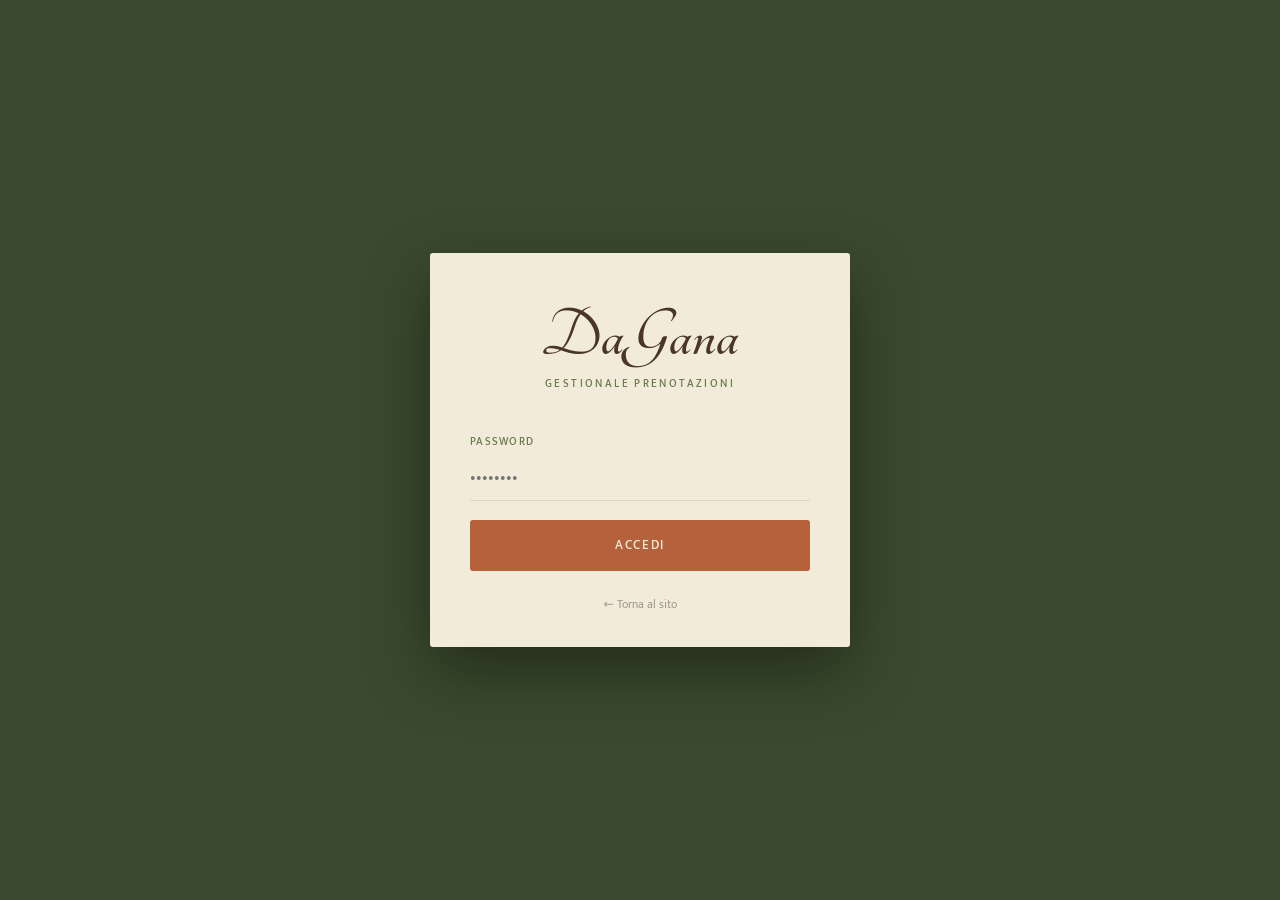
<file: admin.html>
<!DOCTYPE html>
<html lang="it">
<head>
  <meta charset="UTF-8">
  <meta name="viewport" content="width=device-width, initial-scale=1.0">
  <title>Gestionale – Da Gana</title>
  <meta name="robots" content="noindex, nofollow">
  <link rel="preconnect" href="https://fonts.googleapis.com">
  <link rel="preconnect" href="https://fonts.gstatic.com" crossorigin>
  <link href="https://fonts.googleapis.com/css2?family=Tangerine:wght@700&family=Cormorant+Garamond:ital,wght@0,400;1,400&family=Mukta:wght@300;400;500&display=swap" rel="stylesheet">
  <style>
    [hidden] { display: none !important; }

    :root {
      --verde-colline: #6B7A4F;
      --verde-scuro:   #3A4A2E;
      --crema:         #F2EBD9;
      --sabbia:        #E3D5B8;
      --terracotta:    #B5623C;
      --marrone-legno: #4A3526;
      --inchiostro:    #2A2520;
      --font-display:  'Tangerine', cursive;
      --font-heading:  'Cormorant Garamond', Georgia, serif;
      --font-body:     'Mukta', system-ui, sans-serif;
      --radius: 3px;
      --shadow: 0 2px 16px rgba(42,37,32,0.10);
    }

    *, *::before, *::after { box-sizing: border-box; margin: 0; padding: 0; }
    html { font-size: 16px; }
    body { font-family: var(--font-body); background: var(--crema); color: var(--inchiostro); line-height: 1.6; min-height: 100vh; }
    a { color: inherit; text-decoration: none; }
    button { cursor: pointer; font-family: var(--font-body); }
    input, select, textarea { font-family: var(--font-body); }

    /* ── LOGIN ── */
    #screen-login {
      min-height: 100vh;
      display: flex;
      align-items: center;
      justify-content: center;
      background: var(--verde-scuro);
    }
    .login-card {
      background: var(--crema);
      border-radius: var(--radius);
      padding: 3rem 2.5rem 2rem;
      width: min(420px, 90vw);
      box-shadow: 0 24px 64px rgba(0,0,0,0.4);
      text-align: center;
    }
    .login-logo { font-family: var(--font-display); font-size: 4.5rem; font-weight: 700; color: var(--marrone-legno); line-height: 1; }
    .login-sub  { font-size: 0.68rem; letter-spacing: 0.22em; text-transform: uppercase; color: var(--verde-colline); margin-bottom: 2.5rem; margin-top: 0.2rem; font-weight: 500; }
    .login-hint { margin-top: 1.5rem; font-size: 0.78rem; color: rgba(42,37,32,0.4); }
    .login-hint a:hover { color: var(--verde-colline); }
    .errore { color: var(--terracotta); font-size: 0.82rem; margin-bottom: 0.8rem; }

    /* ── FORM CONTROLS ── */
    .form-gruppo { display: flex; flex-direction: column; gap: 0.3rem; margin-bottom: 1.2rem; text-align: left; }
    .form-gruppo label { font-size: 0.66rem; font-weight: 500; letter-spacing: 0.12em; text-transform: uppercase; color: var(--verde-colline); }
    .form-gruppo input,
    .form-gruppo select,
    .form-gruppo textarea {
      font-size: 0.95rem; padding: 0.6rem 0; background: transparent;
      border: none; border-bottom: 1.5px solid var(--sabbia); border-radius: 0;
      color: var(--inchiostro); -webkit-appearance: none; appearance: none;
      transition: border-color 0.25s; width: 100%;
    }
    .form-gruppo select {
      background-image: url("data:image/svg+xml,%3Csvg xmlns='http://www.w3.org/2000/svg' width='10' height='6' viewBox='0 0 10 6'%3E%3Cpath d='M0 0l5 5 5-5' stroke='%234A3526' stroke-width='1.2' fill='none' stroke-linecap='round'/%3E%3C/svg%3E");
      background-repeat: no-repeat; background-position: right 0 center; padding-right: 1.5rem; cursor: pointer;
    }
    .form-gruppo textarea { resize: vertical; min-height: 60px; padding-top: 0.4rem; }
    .form-gruppo input:focus, .form-gruppo select:focus, .form-gruppo textarea:focus { outline: none; border-bottom-color: var(--verde-colline); }
    .form-riga { display: grid; grid-template-columns: 1fr 1fr; gap: 1.2rem; }

    /* ── BUTTONS ── */
    .btn {
      display: inline-flex; align-items: center; gap: 0.4rem;
      padding: 0.7rem 1.5rem; font-size: 0.73rem; font-weight: 500;
      letter-spacing: 0.12em; text-transform: uppercase; border: none;
      border-radius: var(--radius); transition: background 0.2s, transform 0.15s;
      cursor: pointer; text-decoration: none;
    }
    .btn-primary  { background: var(--terracotta); color: var(--crema); }
    .btn-primary:hover  { background: var(--marrone-legno); transform: translateY(-1px); }
    .btn-secondary { background: transparent; color: var(--inchiostro); border: 1px solid var(--sabbia); }
    .btn-secondary:hover { background: var(--sabbia); }
    .btn-pieno { width: 100%; justify-content: center; padding: 0.9rem; font-size: 0.82rem; }

    /* ── HEADER ── */
    .admin-header {
      background: var(--verde-scuro); padding: 0.9rem 1.5rem;
      display: flex; align-items: center; gap: 1rem;
      position: sticky; top: 0; z-index: 50;
      box-shadow: 0 2px 10px rgba(0,0,0,0.25);
    }
    .admin-logo   { font-family: var(--font-display); font-size: 2.1rem; font-weight: 700; color: var(--crema); line-height: 1; }
    .admin-titolo { font-size: 0.65rem; letter-spacing: 0.2em; text-transform: uppercase; color: rgba(242,235,217,0.4); font-weight: 500; flex: 1; }
    .header-nav   { display: flex; gap: 0.5rem; }
    .btn-headernav {
      background: transparent; border: 1px solid rgba(242,235,217,0.18);
      color: rgba(242,235,217,0.55); font-size: 0.68rem; letter-spacing: 0.1em;
      text-transform: uppercase; padding: 0.38rem 0.9rem; border-radius: var(--radius);
      cursor: pointer; transition: border-color 0.2s, color 0.2s; text-decoration: none;
      display: inline-flex; align-items: center;
    }
    .btn-headernav:hover { border-color: rgba(242,235,217,0.45); color: var(--crema); }

    /* ── STATS ── */
    .stats-strip { display: grid; grid-template-columns: repeat(4, 1fr); background: var(--marrone-legno); }
    .stat-card   { padding: 1.1rem 1.5rem; text-align: center; border-right: 1px solid rgba(255,255,255,0.07); }
    .stat-card:last-child { border-right: none; }
    .stat-num    { display: block; font-family: var(--font-heading); font-size: 2.2rem; font-weight: 300; color: var(--crema); line-height: 1; }
    .stat-label  { display: block; font-size: 0.62rem; letter-spacing: 0.13em; text-transform: uppercase; color: rgba(242,235,217,0.38); margin-top: 0.25rem; font-weight: 500; }
    .stat-card--attesa .stat-num    { color: #F5A623; }
    .stat-card--confermata .stat-num { color: #8BC97A; }

    /* ── TABS NAV ── */
    .admin-tabs {
      background: var(--verde-scuro);
      border-bottom: 1px solid rgba(255,255,255,0.08);
      padding: 0 1.5rem;
      display: flex;
      gap: 0;
    }
    .tab-btn {
      background: none; border: none; border-bottom: 2px solid transparent;
      color: rgba(242,235,217,0.42); font-size: 0.69rem; font-weight: 500;
      letter-spacing: 0.15em; text-transform: uppercase; padding: 0.75rem 1.1rem;
      cursor: pointer; transition: color 0.2s, border-color 0.2s; white-space: nowrap;
    }
    .tab-btn:hover   { color: rgba(242,235,217,0.72); }
    .tab-btn.is-active { color: var(--crema); border-bottom-color: var(--terracotta); }
    .tab-icon-wrap { display: none; }
    .tab-label     { display: inline; }

    /* ── MAIN ── */
    .admin-main { max-width: 1240px; margin: 0 auto; padding: 1.5rem; }

    .date-display { font-family: var(--font-heading); font-size: 1.6rem; font-style: italic; color: var(--marrone-legno); margin-bottom: 1rem; }

    /* ── TOOLBAR ── */
    .toolbar { display: flex; align-items: center; justify-content: space-between; flex-wrap: wrap; gap: 0.75rem; margin-bottom: 1.25rem; }
    .toolbar-left  { display: flex; align-items: center; gap: 0.4rem; flex-wrap: wrap; }
    .toolbar-right { display: flex; align-items: center; gap: 0.4rem; }
    .btn-nav { background: white; border: 1px solid var(--sabbia); color: var(--inchiostro); width: 32px; height: 32px; display: flex; align-items: center; justify-content: center; border-radius: var(--radius); font-size: 0.9rem; transition: background 0.15s; }
    .btn-nav:hover { background: var(--sabbia); }
    .date-input { font-size: 0.88rem; padding: 0.38rem 0.6rem; border: 1px solid var(--sabbia); background: white; border-radius: var(--radius); color: var(--inchiostro); height: 32px; cursor: pointer; }
    .btn-oggi, .btn-all { font-size: 0.68rem; letter-spacing: 0.1em; text-transform: uppercase; font-weight: 500; border-radius: var(--radius); height: 32px; padding: 0 0.9rem; transition: background 0.15s, color 0.15s; border: none; cursor: pointer; }
    .btn-oggi { background: var(--sabbia); color: var(--inchiostro); border: 1px solid transparent; }
    .btn-oggi:hover { background: #d4c5a4; }
    .btn-all  { background: transparent; color: var(--verde-colline); border: 1px solid var(--verde-colline); }
    .btn-all:hover, .btn-all.is-active { background: var(--verde-colline); color: white; }

    /* ── TABLE ── */
    .table-wrap { background: white; border-radius: var(--radius); box-shadow: var(--shadow); overflow: hidden; }
    .pren-table { width: 100%; border-collapse: collapse; }
    .pren-table thead { background: var(--verde-scuro); }
    .pren-table th { padding: 0.85rem 1rem; font-size: 0.63rem; font-weight: 500; letter-spacing: 0.14em; text-transform: uppercase; color: rgba(242,235,217,0.75); text-align: left; white-space: nowrap; }
    .pren-table th.center { text-align: center; }
    .pren-table td { padding: 0.8rem 1rem; font-size: 0.88rem; border-bottom: 1px solid #f0ece4; vertical-align: middle; }
    .pren-table tbody tr { transition: background 0.12s; border-left: 3px solid transparent; }
    .pren-table tbody tr:hover { background: #faf7f2; }
    .pren-table tbody tr:last-child td { border-bottom: none; }
    .row-in_attesa  { border-left-color: #D97706; }
    .row-confermata { border-left-color: var(--verde-colline); }
    .row-annullata  { border-left-color: #9CA3AF; opacity: 0.6; }
    .badge { display: inline-block; padding: 0.18rem 0.55rem; border-radius: 2px; font-size: 0.62rem; font-weight: 500; letter-spacing: 0.09em; text-transform: uppercase; white-space: nowrap; }
    .badge-in_attesa  { background: #FEF3C7; color: #92400E; }
    .badge-confermata { background: #D1FAE5; color: #065F46; }
    .badge-annullata  { background: #F3F4F6; color: #6B7280; }
    .note-cell  { max-width: 180px; white-space: nowrap; overflow: hidden; text-overflow: ellipsis; }
    .muted      { color: rgba(42,37,32,0.28); }
    .td-center  { text-align: center; }
    .tel-link   { color: var(--verde-colline); }
    .tel-link:hover { text-decoration: underline; }
    .data-small { display: block; font-size: 0.7rem; color: rgba(42,37,32,0.38); font-style: italic; margin-top: 1px; }
    .azioni-cell { white-space: nowrap; }
    .btn-az { display: inline-flex; align-items: center; justify-content: center; width: 26px; height: 26px; border-radius: 3px; border: none; font-size: 0.8rem; cursor: pointer; transition: background 0.12s, transform 0.1s; text-decoration: none; margin-right: 2px; vertical-align: middle; }
    .btn-wa       { background: #DCF8C6; color: #128C7E; }
    .btn-wa:hover { background: #c0efaa; }
    .btn-conferma { background: #D1FAE5; color: #065F46; font-size: 0.9rem; }
    .btn-conferma:hover { background: #A7F3D0; }
    .btn-cancella { background: #FEE2E2; color: #991B1B; font-size: 0.9rem; }
    .btn-cancella:hover { background: #FECACA; }
    .btn-edit   { background: #E0E7FF; color: #3730A3; font-size: 0.88rem; }
    .btn-edit:hover { background: #C7D2FE; }
    .btn-del    { background: #FEE2E2; color: #991B1B; }
    .btn-del:hover { background: #FECACA; transform: scale(1.1); }
    .empty-msg  { padding: 3.5rem 2rem; text-align: center; color: rgba(42,37,32,0.35); font-family: var(--font-heading); font-style: italic; font-size: 1.15rem; }

    /* ── PLANNER ── */
    .planner-header { display: flex; align-items: center; gap: 0.75rem; margin-bottom: 1.5rem; flex-wrap: wrap; }
    .cal-month-label { font-family: var(--font-heading); font-size: 1.6rem; font-weight: 400; color: var(--marrone-legno); font-style: italic; flex: 1; }

    .cal-wrap { background: white; border-radius: var(--radius); box-shadow: var(--shadow); overflow: hidden; }
    .cal-weekdays { display: grid; grid-template-columns: repeat(7, 1fr); background: var(--verde-scuro); }
    .cal-weekday  { padding: 0.6rem; text-align: center; font-size: 0.6rem; font-weight: 500; letter-spacing: 0.12em; text-transform: uppercase; color: rgba(242,235,217,0.55); }
    .cal-weekday.weekend { color: rgba(242,235,217,0.32); }

    .cal-grid { display: grid; grid-template-columns: repeat(7, 1fr); border-left: 1px solid #f0ece4; border-top: 1px solid #f0ece4; }
    .cal-cell {
      border-right: 1px solid #f0ece4; border-bottom: 1px solid #f0ece4;
      padding: 0.5rem; min-height: 88px; cursor: pointer;
      transition: background 0.1s; user-select: none;
    }
    .cal-cell:focus { outline: 2px solid var(--terracotta); outline-offset: -2px; }
    .cal-cell--empty  { background: #faf7f2; cursor: default; pointer-events: none; }
    .cal-cell--closed { background: #f7f4ef; }
    .cal-cell:not(.cal-cell--empty):hover { background: #faf7f2; }
    .cal-cell--selected { background: rgba(107,122,79,0.07) !important; box-shadow: inset 0 0 0 2px var(--verde-colline); }

    .cal-day-num {
      font-size: 0.88rem; font-weight: 500; color: var(--inchiostro);
      display: inline-flex; align-items: center; justify-content: center;
      width: 26px; height: 26px; margin-bottom: 0.3rem;
    }
    .cal-cell--today .cal-day-num { background: var(--terracotta); color: white; border-radius: 50%; }
    .cal-cell--closed .cal-day-num { color: rgba(42,37,32,0.3); }

    .cal-pill {
      display: block; font-size: 0.64rem; padding: 0.1rem 0.35rem;
      border-radius: 2px; margin-bottom: 0.2rem; font-weight: 500;
      white-space: nowrap; overflow: hidden; text-overflow: ellipsis;
    }
    .cal-pill--ok     { background: #D1FAE5; color: #065F46; }
    .cal-pill--attesa { background: #FEF3C7; color: #92400E; }
    .cal-pill--over   { background: #FEE2E2; color: #991B1B; }

    .cal-closed-txt { display: block; font-size: 0.58rem; color: rgba(42,37,32,0.22); letter-spacing: 0.07em; text-transform: uppercase; margin-top: 0.2rem; }

    .cap-bar { width: 100%; height: 3px; background: #eee; border-radius: 2px; overflow: hidden; margin-top: 0.25rem; }
    .cap-bar-fill { height: 100%; border-radius: 2px; }
    .cap-ok   { background: var(--verde-colline); }
    .cap-warn { background: #D97706; }
    .cap-over { background: #DC2626; }

    /* Day panel */
    .cal-day-panel { background: white; border-radius: var(--radius); box-shadow: var(--shadow); margin-top: 1.25rem; overflow: hidden; }
    .cal-panel-header { padding: 1rem 1.25rem; background: var(--sabbia); display: flex; align-items: center; justify-content: space-between; flex-wrap: wrap; gap: 0.5rem; }
    .cal-panel-title  { font-family: var(--font-heading); font-size: 1.2rem; font-style: italic; color: var(--marrone-legno); }
    .cal-panel-caps   { display: flex; gap: 1rem; }
    .cal-cap-badge    { font-size: 0.68rem; font-weight: 500; letter-spacing: 0.08em; text-transform: uppercase; background: white; border-radius: 2px; padding: 0.2rem 0.55rem; color: var(--inchiostro); }
    .cal-cap-badge.over { background: #FEE2E2; color: #991B1B; }
    .cal-panel-list   {}
    .cal-panel-item   { display: grid; grid-template-columns: 48px 1fr auto auto; align-items: center; gap: 0.75rem; padding: 0.65rem 1.25rem; border-bottom: 1px solid #f0ece4; font-size: 0.86rem; cursor: pointer; transition: background 0.1s; }
    .cal-panel-item:last-child { border-bottom: none; }
    .cal-panel-item:hover { background: #faf7f2; }
    .cal-panel-ora    { font-weight: 600; color: var(--marrone-legno); }
    .cal-panel-empty  { padding: 1.5rem; text-align: center; color: rgba(42,37,32,0.35); font-style: italic; font-family: var(--font-heading); font-size: 1rem; }
    .cal-panel-add    { padding: 0.75rem 1.25rem; border-top: 1px solid #f0ece4; }

    /* ── SETTINGS ── */
    .settings-wrap { max-width: 700px; }
    .settings-section { background: white; border-radius: var(--radius); box-shadow: var(--shadow); padding: 1.5rem; margin-bottom: 1.25rem; }
    .settings-sec-title { font-family: var(--font-heading); font-size: 1.3rem; font-weight: 400; color: var(--marrone-legno); margin-bottom: 1.2rem; padding-bottom: 0.75rem; border-bottom: 1px solid var(--sabbia); }
    .settings-hint { font-size: 0.78rem; color: rgba(42,37,32,0.45); margin-top: -0.8rem; margin-bottom: 1rem; font-style: italic; }
    .settings-footer { display: flex; align-items: center; gap: 1rem; flex-wrap: wrap; }
    .saved-msg { font-size: 0.8rem; color: var(--verde-colline); font-style: italic; }

    .giorni-grid { display: flex; gap: 0.6rem; flex-wrap: wrap; margin-bottom: 0.5rem; }
    .giorno-toggle input[type="checkbox"] { position: absolute; opacity: 0; width: 0; height: 0; }
    .giorno-toggle { display: flex; flex-direction: column; align-items: center; gap: 0.25rem; }
    .giorno-toggle label {
      width: 42px; height: 42px; border-radius: 50%; display: flex;
      align-items: center; justify-content: center; font-size: 0.68rem;
      font-weight: 500; text-transform: uppercase; letter-spacing: 0.04em;
      cursor: pointer; border: 1.5px solid var(--sabbia); color: rgba(42,37,32,0.45);
      transition: all 0.15s; user-select: none;
    }
    .giorno-toggle input:checked + label { background: var(--verde-colline); border-color: var(--verde-colline); color: white; }
    .giorno-toggle label:hover { border-color: var(--verde-colline); color: var(--verde-colline); }
    .giorno-name { font-size: 0.56rem; color: rgba(42,37,32,0.38); letter-spacing: 0.06em; text-transform: uppercase; }

    /* ── MODAL ── */
    .modal-overlay {
      position: fixed; inset: 0; background: rgba(42,37,32,0.6); z-index: 200;
      display: flex; align-items: center; justify-content: center; padding: 1rem;
      backdrop-filter: blur(3px);
    }
    .modal { background: var(--crema); border-radius: var(--radius); width: min(580px, 100%); max-height: 92vh; overflow-y: auto; box-shadow: 0 28px 72px rgba(0,0,0,0.35); }
    .modal-header { display: flex; align-items: center; justify-content: space-between; padding: 1.5rem 2rem 1rem; border-bottom: 1px solid var(--sabbia); }
    .modal-header h2 { font-family: var(--font-heading); font-size: 1.5rem; font-weight: 400; color: var(--marrone-legno); }
    .modal-close { background: none; border: none; font-size: 1rem; color: rgba(42,37,32,0.35); cursor: pointer; padding: 0.25rem; line-height: 1; transition: color 0.2s; }
    .modal-close:hover { color: var(--inchiostro); }
    .modal-body { padding: 1.5rem 2rem; }
    .modal-footer { display: flex; gap: 0.75rem; justify-content: flex-end; margin-top: 0.5rem; padding-top: 1rem; border-top: 1px solid var(--sabbia); }

    /* ── RESPONSIVE ── */
    @media (max-width: 900px) {
      .stats-strip { grid-template-columns: 1fr 1fr; }
      .stat-card:nth-child(2),
      .stat-card:nth-child(4) { border-right: none; }
    }
    @media (max-width: 768px) {
      .cal-cell { min-height: 64px; padding: 0.35rem; }
      .cal-pill  { display: none; }
      .cal-day-num { font-size: 0.82rem; width: 22px; height: 22px; }
      .cal-closed-txt { display: none; }
      .cap-bar { display: none; }
      .cal-panel-item { grid-template-columns: 42px 1fr auto; }
      .cal-panel-item > :last-child { display: none; }
    }
    @media (max-width: 640px) {
      /* Header */
      .admin-header  { padding: 0.65rem 1rem; }
      .admin-logo    { font-size: 1.75rem; }
      .admin-titolo  { display: none; }
      .btn-headernav { font-size: 0.6rem; padding: 0.28rem 0.65rem; }

      /* Stats */
      .admin-main  { padding: 0.9rem; }
      .stats-strip { grid-template-columns: 1fr 1fr; }
      .stat-card   { padding: 0.8rem 0.75rem; }
      .stat-num    { font-size: 1.85rem; }
      .stat-label  { font-size: 0.58rem; }

      /* ── Bottom nav bar ── */
      .admin-tabs {
        position: fixed; bottom: 0; left: 0; right: 0; z-index: 90;
        display: flex; justify-content: space-around; align-items: stretch;
        border-bottom: none; border-top: 1px solid rgba(255,255,255,0.06);
        padding: 0.35rem 0.5rem calc(0.35rem + env(safe-area-inset-bottom));
        gap: 0;
        background: rgba(42,58,30,0.97);
        backdrop-filter: blur(18px); -webkit-backdrop-filter: blur(18px);
        box-shadow: 0 -8px 32px rgba(0,0,0,0.28);
      }
      .tab-btn {
        flex: 1; display: flex; flex-direction: column;
        align-items: center; justify-content: center;
        gap: 0.22rem; padding: 0.3rem 0.4rem 0.25rem;
        border: none; background: none; cursor: pointer;
        color: rgba(242,235,217,0.35);
        font-size: 0.55rem; letter-spacing: 0.08em; text-transform: uppercase;
        transition: color 0.2s ease;
      }
      .tab-btn:active { transform: scale(0.93); }
      .tab-icon-wrap {
        display: flex; align-items: center; justify-content: center;
        width: 48px; height: 30px; border-radius: 15px;
        background: transparent;
        transition: background 0.22s ease, transform 0.22s ease;
      }
      .tab-icon { display: block; }
      .tab-label { display: block; }

      /* Stato attivo: pill terracotta + icona e label accesi */
      .tab-btn.is-active {
        color: var(--crema);
      }
      .tab-btn.is-active .tab-icon-wrap {
        background: rgba(181,98,60,0.28);
        transform: translateY(-2px);
      }
      .tab-btn.is-active .tab-icon {
        stroke: var(--terracotta);
        filter: drop-shadow(0 0 4px rgba(181,98,60,0.5));
      }

      /* Padding contenuto per non finire sotto la bottom nav */
      .admin-main { padding-bottom: calc(5rem + env(safe-area-inset-bottom)); }

      /* Toolbar */
      .toolbar { flex-direction: column; align-items: stretch; gap: 0.6rem; }
      .toolbar-left {
        width: 100%; display: flex; align-items: center; gap: 0.4rem;
        overflow-x: auto; -webkit-overflow-scrolling: touch;
        scrollbar-width: none; padding-bottom: 1px;
      }
      .toolbar-left::-webkit-scrollbar { display: none; }
      .btn-nav, .date-input, .btn-oggi, .btn-all { flex-shrink: 0; }
      .toolbar-right { width: 100%; }
      .toolbar-right .btn { width: 100%; justify-content: center; }

      /* Table → cards */
      .table-wrap { background: transparent; box-shadow: none; overflow: visible; }
      .pren-table, .pren-table tbody,
      .pren-table tr, .pren-table td { display: block; }
      .pren-table thead { display: none; }
      .pren-table tr {
        background: white; margin-bottom: 0.75rem;
        border-radius: 10px; box-shadow: 0 1px 8px rgba(42,37,32,0.09);
        padding: 0.85rem 1rem 0.7rem; border-left: 4px solid transparent;
      }
      .pren-table td { padding: 0.26rem 0; border: none; display: flex; align-items: flex-start; gap: 0.5rem; font-size: 0.85rem; }
      .pren-table td::before { content: attr(data-label); font-size: 0.58rem; font-weight: 500; letter-spacing: 0.1em; text-transform: uppercase; color: rgba(42,37,32,0.35); min-width: 66px; flex-shrink: 0; padding-top: 0.15rem; }
      .note-cell  { max-width: none; white-space: normal; overflow: visible; }
      .td-center  { text-align: left; }
      .azioni-cell { flex-wrap: wrap; gap: 0.25rem; }

      /* Calendar */
      .cal-cell    { min-height: 48px; padding: 0.25rem; }
      .cal-weekday { padding: 0.4rem 0.15rem; font-size: 0.5rem; }
      .cal-day-num { font-size: 0.76rem; width: 20px; height: 20px; }
      .cal-panel-header { flex-direction: column; align-items: flex-start; gap: 0.4rem; }
      .cal-panel-caps   { flex-wrap: wrap; gap: 0.4rem; }
      .cal-panel-item   { grid-template-columns: 42px 1fr auto; gap: 0.5rem; padding: 0.65rem 1rem; }

      /* Settings */
      .form-riga { grid-template-columns: 1fr; }
      .settings-wrap { max-width: 100%; }

      /* Modal come bottom sheet */
      .modal-overlay { align-items: flex-end; padding: 0; }
      .modal {
        border-radius: 18px 18px 0 0; width: 100%;
        max-height: 94vh; align-self: flex-end;
      }
      .modal-header { padding: 1.1rem 1.25rem 0.75rem; }
      .modal-body   { padding: 0 1.25rem 1rem; }
      .modal-footer { flex-direction: column-reverse; gap: 0.5rem; }
      .modal-footer .btn { width: 100%; justify-content: center; }
    }
  </style>
</head>
<body>

<!-- ── LOGIN ── -->
<div id="screen-login">
  <div class="login-card">
    <div class="login-logo">DaGana</div>
    <p class="login-sub">Gestionale prenotazioni</p>
    <form id="login-form">
      <div class="form-gruppo">
        <label for="pw-input">Password</label>
        <input type="password" id="pw-input" autocomplete="current-password" placeholder="••••••••" required>
      </div>
      <p id="login-errore" class="errore" hidden>Password non corretta</p>
      <button type="submit" class="btn btn-primary btn-pieno">Accedi</button>
    </form>
    <p class="login-hint">← <a href="index.html">Torna al sito</a></p>
  </div>
</div>

<!-- ── APP ── -->
<div id="screen-app" hidden>

  <header class="admin-header">
    <span class="admin-logo">DaGana</span>
    <span class="admin-titolo">Gestionale prenotazioni</span>
    <nav class="header-nav">
      <a href="index.html" class="btn-headernav">← Sito</a>
      <button id="btn-logout" class="btn-headernav">Esci</button>
    </nav>
  </header>

  <div class="stats-strip">
    <div class="stat-card">
      <span class="stat-num" id="stat-pren">0</span>
      <span class="stat-label">Prenotazioni oggi</span>
    </div>
    <div class="stat-card">
      <span class="stat-num" id="stat-cop">0</span>
      <span class="stat-label">Coperti oggi</span>
    </div>
    <div class="stat-card stat-card--attesa">
      <span class="stat-num" id="stat-attesa">0</span>
      <span class="stat-label">In attesa oggi</span>
    </div>
    <div class="stat-card stat-card--confermata">
      <span class="stat-num" id="stat-conf">0</span>
      <span class="stat-label">Confermate oggi</span>
    </div>
  </div>

  <nav class="admin-tabs" role="tablist">
    <button class="tab-btn is-active" data-tab="prenotazioni" role="tab">
      <span class="tab-icon-wrap">
        <svg class="tab-icon" width="22" height="22" viewBox="0 0 24 24" fill="none" stroke="currentColor" stroke-width="1.7" stroke-linecap="round" stroke-linejoin="round" aria-hidden="true">
          <path d="M9 5H7a2 2 0 00-2 2v12a2 2 0 002 2h10a2 2 0 002-2V7a2 2 0 00-2-2h-2"/>
          <rect x="9" y="3" width="6" height="4" rx="1"/>
          <line x1="9" y1="12" x2="15" y2="12"/><line x1="9" y1="16" x2="13" y2="16"/>
        </svg>
      </span>
      <span class="tab-label">Prenotazioni</span>
    </button>
    <button class="tab-btn" data-tab="planner" role="tab">
      <span class="tab-icon-wrap">
        <svg class="tab-icon" width="22" height="22" viewBox="0 0 24 24" fill="none" stroke="currentColor" stroke-width="1.7" stroke-linecap="round" stroke-linejoin="round" aria-hidden="true">
          <rect x="3" y="4" width="18" height="18" rx="2"/>
          <line x1="16" y1="2" x2="16" y2="6"/><line x1="8" y1="2" x2="8" y2="6"/>
          <line x1="3" y1="10" x2="21" y2="10"/>
        </svg>
      </span>
      <span class="tab-label">Planner</span>
    </button>
    <button class="tab-btn" data-tab="impostazioni" role="tab">
      <span class="tab-icon-wrap">
        <svg class="tab-icon" width="22" height="22" viewBox="0 0 24 24" fill="none" stroke="currentColor" stroke-width="1.7" stroke-linecap="round" stroke-linejoin="round" aria-hidden="true">
          <circle cx="12" cy="12" r="3"/>
          <path d="M19.4 15a1.65 1.65 0 00.33 1.82l.06.06a2 2 0 010 2.83 2 2 0 01-2.83 0l-.06-.06a1.65 1.65 0 00-1.82-.33 1.65 1.65 0 00-1 1.51V21a2 2 0 01-4 0v-.09A1.65 1.65 0 009 19.4a1.65 1.65 0 00-1.82.33l-.06.06a2 2 0 01-2.83-2.83l.06-.06A1.65 1.65 0 004.68 15a1.65 1.65 0 00-1.51-1H3a2 2 0 010-4h.09A1.65 1.65 0 004.6 9a1.65 1.65 0 00-.33-1.82l-.06-.06a2 2 0 012.83-2.83l.06.06A1.65 1.65 0 009 4.68a1.65 1.65 0 001-1.51V3a2 2 0 014 0v.09a1.65 1.65 0 001 1.51 1.65 1.65 0 001.82-.33l.06-.06a2 2 0 012.83 2.83l-.06.06A1.65 1.65 0 0019.4 9a1.65 1.65 0 001.51 1H21a2 2 0 010 4h-.09a1.65 1.65 0 00-1.51 1z"/>
        </svg>
      </span>
      <span class="tab-label">Impostazioni</span>
    </button>
  </nav>

  <!-- TAB: PRENOTAZIONI -->
  <div id="tab-prenotazioni" class="tab-content">
    <div class="admin-main">
      <p class="date-display" id="data-display"></p>
      <div class="toolbar">
        <div class="toolbar-left">
          <button class="btn-nav" id="btn-prev">&#8592;</button>
          <input type="date" id="filtro-data" class="date-input">
          <button class="btn-nav" id="btn-next">&#8594;</button>
          <button class="btn-oggi" id="btn-oggi">Oggi</button>
          <button class="btn-all"  id="btn-all">Tutte</button>
        </div>
        <div class="toolbar-right">
          <button class="btn btn-primary" id="btn-nuova">+ Nuova prenotazione</button>
        </div>
      </div>
      <div class="table-wrap">
        <table class="pren-table" id="pren-table">
          <thead>
            <tr>
              <th>Ora</th>
              <th>Nome</th>
              <th>Telefono</th>
              <th class="center">Coperti</th>
              <th>Note</th>
              <th>Stato</th>
              <th>Azioni</th>
            </tr>
          </thead>
          <tbody id="pren-tbody"></tbody>
        </table>
        <p id="empty-msg" class="empty-msg" hidden>Nessuna prenotazione per questa data.</p>
      </div>
    </div>
  </div>

  <!-- TAB: PLANNER -->
  <div id="tab-planner" class="tab-content" hidden>
    <div class="admin-main">
      <div class="planner-header">
        <button class="btn-nav" id="cal-prev">&#8592;</button>
        <h2 class="cal-month-label" id="cal-month-label"></h2>
        <button class="btn-nav" id="cal-next">&#8594;</button>
        <button class="btn-oggi" id="cal-oggi">Oggi</button>
      </div>
      <div class="cal-wrap">
        <div class="cal-weekdays">
          <div class="cal-weekday">Lun</div>
          <div class="cal-weekday">Mar</div>
          <div class="cal-weekday">Mer</div>
          <div class="cal-weekday">Gio</div>
          <div class="cal-weekday">Ven</div>
          <div class="cal-weekday weekend">Sab</div>
          <div class="cal-weekday weekend">Dom</div>
        </div>
        <div class="cal-grid" id="cal-grid"></div>
      </div>
      <div class="cal-day-panel" id="cal-day-panel" hidden>
        <div class="cal-panel-header">
          <span class="cal-panel-title" id="cal-panel-title">—</span>
          <div class="cal-panel-caps" id="cal-panel-caps"></div>
        </div>
        <div class="cal-panel-list" id="cal-panel-list"></div>
        <div class="cal-panel-add">
          <button class="btn btn-primary" id="cal-btn-nuova" style="font-size:0.7rem;padding:0.5rem 1.2rem">+ Aggiungi prenotazione</button>
        </div>
      </div>
    </div>
  </div>

  <!-- TAB: IMPOSTAZIONI -->
  <div id="tab-impostazioni" class="tab-content" hidden>
    <div class="admin-main">
      <div class="settings-wrap">
        <form id="settings-form">

          <div class="settings-section">
            <h3 class="settings-sec-title">Capacità</h3>
            <p class="settings-hint">Limite coperti per turno — usato nel planner per evidenziare i giorni saturi.</p>
            <div class="form-riga">
              <div class="form-gruppo">
                <label for="s-max-pranzo">Max coperti pranzo</label>
                <input type="number" id="s-max-pranzo" min="1" max="500" placeholder="40">
              </div>
              <div class="form-gruppo">
                <label for="s-max-cena">Max coperti cena</label>
                <input type="number" id="s-max-cena" min="1" max="500" placeholder="50">
              </div>
            </div>
          </div>

          <div class="settings-section">
            <h3 class="settings-sec-title">Giorni di apertura</h3>
            <p class="settings-hint">I giorni chiusi appaiono in grigio nel planner. Le prenotazioni su giorni chiusi mostrano un avviso.</p>
            <div class="giorni-grid">
              <div class="giorno-toggle"><input type="checkbox" id="s-g-1"><label for="s-g-1">Lun</label><span class="giorno-name">Lunedì</span></div>
              <div class="giorno-toggle"><input type="checkbox" id="s-g-2"><label for="s-g-2">Mar</label><span class="giorno-name">Martedì</span></div>
              <div class="giorno-toggle"><input type="checkbox" id="s-g-3"><label for="s-g-3">Mer</label><span class="giorno-name">Mercoledì</span></div>
              <div class="giorno-toggle"><input type="checkbox" id="s-g-4"><label for="s-g-4">Gio</label><span class="giorno-name">Giovedì</span></div>
              <div class="giorno-toggle"><input type="checkbox" id="s-g-5"><label for="s-g-5">Ven</label><span class="giorno-name">Venerdì</span></div>
              <div class="giorno-toggle"><input type="checkbox" id="s-g-6"><label for="s-g-6">Sab</label><span class="giorno-name">Sabato</span></div>
              <div class="giorno-toggle"><input type="checkbox" id="s-g-0"><label for="s-g-0">Dom</label><span class="giorno-name">Domenica</span></div>
            </div>
          </div>

          <div class="settings-section">
            <h3 class="settings-sec-title">Orari di servizio</h3>
            <div class="form-riga">
              <div class="form-gruppo">
                <label for="s-pranzo-da">Pranzo — apertura</label>
                <input type="time" id="s-pranzo-da">
              </div>
              <div class="form-gruppo">
                <label for="s-pranzo-a">Pranzo — chiusura</label>
                <input type="time" id="s-pranzo-a">
              </div>
            </div>
            <div class="form-riga">
              <div class="form-gruppo">
                <label for="s-cena-da">Cena — apertura</label>
                <input type="time" id="s-cena-da">
              </div>
              <div class="form-gruppo">
                <label for="s-cena-a">Cena — chiusura</label>
                <input type="time" id="s-cena-a">
              </div>
            </div>
          </div>

          <div class="settings-section">
            <h3 class="settings-sec-title">Informazioni ristorante</h3>
            <div class="form-riga">
              <div class="form-gruppo">
                <label for="s-nome">Nome ristorante</label>
                <input type="text" id="s-nome" placeholder="Da Gana">
              </div>
              <div class="form-gruppo">
                <label for="s-tel">Telefono</label>
                <input type="tel" id="s-tel" placeholder="+39 392 674 6706">
              </div>
            </div>
            <div class="form-gruppo">
              <label for="s-email">Email</label>
              <input type="email" id="s-email" placeholder="info@dagana.it">
            </div>
          </div>

          <div class="settings-footer">
            <button type="submit" class="btn btn-primary">Salva impostazioni</button>
            <span id="saved-msg" class="saved-msg" hidden>✓ Salvato</span>
          </div>

        </form>
      </div>
    </div>
  </div>

</div><!-- /screen-app -->

<!-- ── MODAL ADD/EDIT ── -->
<div id="modal-overlay" class="modal-overlay" hidden role="dialog" aria-modal="true">
  <div class="modal">
    <div class="modal-header">
      <h2 id="modal-titolo">Nuova prenotazione</h2>
      <button class="modal-close" id="modal-close" aria-label="Chiudi">&#10005;</button>
    </div>
    <form id="modal-form" class="modal-body" novalidate>
      <input type="hidden" id="edit-id">
      <div class="form-riga">
        <div class="form-gruppo">
          <label for="m-nome">Nome e cognome *</label>
          <input type="text" id="m-nome" required placeholder="Mario Rossi">
        </div>
        <div class="form-gruppo">
          <label for="m-tel">Telefono *</label>
          <input type="tel" id="m-tel" required placeholder="+39 392 000 0000">
        </div>
      </div>
      <div class="form-riga">
        <div class="form-gruppo">
          <label for="m-data">Data *</label>
          <input type="date" id="m-data" required>
        </div>
        <div class="form-gruppo">
          <label for="m-ora">Orario *</label>
          <select id="m-ora" required>
            <option value="" disabled selected>Seleziona</option>
            <optgroup label="Pranzo">
              <option value="12:00">12:00</option><option value="12:30">12:30</option>
              <option value="13:00">13:00</option><option value="13:30">13:30</option>
            </optgroup>
            <optgroup label="Cena">
              <option value="19:00">19:00</option><option value="19:30">19:30</option>
              <option value="20:00">20:00</option><option value="20:30">20:30</option>
              <option value="21:00">21:00</option><option value="21:30">21:30</option>
            </optgroup>
          </select>
        </div>
      </div>
      <div class="form-riga">
        <div class="form-gruppo">
          <label for="m-coperti">Coperti *</label>
          <select id="m-coperti" required>
            <option value="" disabled selected>N. persone</option>
            <option value="1">1</option><option value="2">2</option><option value="3">3</option>
            <option value="4">4</option><option value="5">5</option><option value="6">6</option>
            <option value="7+">7+</option>
          </select>
        </div>
        <div class="form-gruppo">
          <label for="m-stato">Stato</label>
          <select id="m-stato">
            <option value="in_attesa">In attesa</option>
            <option value="confermata">Confermata</option>
            <option value="annullata">Annullata</option>
          </select>
        </div>
      </div>
      <div class="form-gruppo">
        <label for="m-note">Note</label>
        <textarea id="m-note" rows="2" placeholder="Allergie, occasioni speciali, richieste…"></textarea>
      </div>
      <div class="modal-footer">
        <button type="button" class="btn btn-secondary" id="modal-annulla">Annulla</button>
        <button type="submit" class="btn btn-primary">Salva</button>
      </div>
    </form>
  </div>
</div>

<script>
'use strict';

/* ── CONFIG ── */
const PASSWORD     = 'gana2024';
const STORAGE_KEY  = 'dagana_prenotazioni';
const SETTINGS_KEY = 'dagana_settings';
const SESSION_KEY  = 'dagana_auth';

const DEFAULT_SETTINGS = {
  max_coperti_pranzo: 40,
  max_coperti_cena:   50,
  giorni_apertura:    [2, 3, 4, 5, 6, 0], // JS day: 0=Dom,1=Lun,...,6=Sab
  orario_pranzo_da:   '12:00',
  orario_pranzo_a:    '14:30',
  orario_cena_da:     '19:00',
  orario_cena_a:      '22:30',
  nome:      'Da Gana',
  telefono:  '+39 392 674 6706',
  email:     'info@dagana.it',
};

/* ── UTILS ── */
function uid()  { return Date.now().toString(36) + Math.random().toString(36).slice(2,6); }
function esc(s) { return String(s).replace(/&/g,'&amp;').replace(/</g,'&lt;').replace(/>/g,'&gt;').replace(/"/g,'&quot;'); }
function today(){ return new Date().toISOString().split('T')[0]; }
function shiftDate(iso, days) {
  const d = new Date(iso + 'T12:00:00');
  d.setDate(d.getDate() + days);
  return d.toISOString().split('T')[0];
}
function formatDate(iso, opts) {
  return new Date(iso + 'T12:00:00').toLocaleDateString('it-IT', opts || { weekday:'long', day:'numeric', month:'long', year:'numeric' });
}
function capitalize(s) { return s.charAt(0).toUpperCase() + s.slice(1); }
function statoLabel(s) { return ({in_attesa:'In attesa', confermata:'Confermata', annullata:'Annullata'})[s] || s; }
function copAsInt(s)   { return s === '7+' ? 8 : (parseInt(s) || 0); }
function buildIso(y, m, d) {
  return `${y}-${String(m+1).padStart(2,'0')}-${String(d).padStart(2,'0')}`;
}

/* ── SEED ── */
function buildSeed() {
  const t = today();
  const d = (n) => shiftDate(t, n);
  return [
    { id:uid(), nome:'Marco Ferretti',   telefono:'+39 333 123 4567', data:d(0),  ora:'12:30', coperti:'4',  note:'Compleanno moglie',            stato:'confermata', creata_il:new Date().toISOString() },
    { id:uid(), nome:'Giulia Moretti',   telefono:'+39 347 891 2345', data:d(0),  ora:'13:00', coperti:'2',  note:'',                             stato:'confermata', creata_il:new Date().toISOString() },
    { id:uid(), nome:'Famiglia Ricci',   telefono:'+39 389 456 7890', data:d(0),  ora:'12:00', coperti:'6',  note:'Allergia crostacei (bambino)', stato:'in_attesa',  creata_il:new Date().toISOString() },
    { id:uid(), nome:'Lorenzo Bianchi',  telefono:'+39 320 234 5678', data:d(0),  ora:'20:00', coperti:'2',  note:'Tavolo in terrazza',           stato:'confermata', creata_il:new Date().toISOString() },
    { id:uid(), nome:'Anna Conti',       telefono:'+39 366 567 8901', data:d(0),  ora:'20:30', coperti:'3',  note:'',                             stato:'in_attesa',  creata_il:new Date().toISOString() },
    { id:uid(), nome:'Paolo Neri',       telefono:'+39 342 678 9012', data:d(0),  ora:'21:00', coperti:'5',  note:'Cena aziendale',               stato:'confermata', creata_il:new Date().toISOString() },
    { id:uid(), nome:'Stefania Longo',   telefono:'+39 371 789 0123', data:d(1),  ora:'12:30', coperti:'2',  note:'',                             stato:'in_attesa',  creata_il:new Date().toISOString() },
    { id:uid(), nome:'Roberto Galli',    telefono:'+39 328 890 1234', data:d(1),  ora:'20:00', coperti:'4',  note:'Anniversario 20 anni',         stato:'confermata', creata_il:new Date().toISOString() },
    { id:uid(), nome:'Chiara Vitali',    telefono:'+39 393 901 2345', data:d(1),  ora:'20:30', coperti:'2',  note:'',                             stato:'in_attesa',  creata_il:new Date().toISOString() },
    { id:uid(), nome:'Famiglia Mancini', telefono:'+39 345 012 3456', data:d(2),  ora:'12:00', coperti:'7+', note:'Prima comunione, gruppo di 8', stato:'confermata', creata_il:new Date().toISOString() },
    { id:uid(), nome:'Davide Russo',     telefono:'+39 333 999 8888', data:d(2),  ora:'20:00', coperti:'2',  note:'Celiaco (1 persona)',          stato:'in_attesa',  creata_il:new Date().toISOString() },
    { id:uid(), nome:'Maria Pellegrini', telefono:'+39 347 777 6655', data:d(5),  ora:'19:30', coperti:'3',  note:'',                             stato:'in_attesa',  creata_il:new Date().toISOString() },
    { id:uid(), nome:'Luca Ferrari',     telefono:'+39 389 555 4433', data:d(5),  ora:'20:00', coperti:'6',  note:'Tavolo esterno',               stato:'confermata', creata_il:new Date().toISOString() },
    { id:uid(), nome:'Sara De Luca',     telefono:'+39 320 333 2211', data:d(-1), ora:'20:00', coperti:'2',  note:'',                             stato:'confermata', creata_il:new Date().toISOString() },
    { id:uid(), nome:'Nicola Greco',     telefono:'+39 366 111 0099', data:d(-1), ora:'20:30', coperti:'4',  note:'No show',                      stato:'annullata',  creata_il:new Date().toISOString() },
  ];
}

/* ── STORAGE ── */
function storageLoad() {
  try { const r = localStorage.getItem(STORAGE_KEY); if (r) return JSON.parse(r); } catch(e) {}
  const s = buildSeed(); storageSave(s); return s;
}
function storageSave(data) { localStorage.setItem(STORAGE_KEY, JSON.stringify(data)); }
function loadSettings() {
  try { const r = localStorage.getItem(SETTINGS_KEY); if (r) return { ...DEFAULT_SETTINGS, ...JSON.parse(r) }; } catch(e) {}
  return { ...DEFAULT_SETTINGS };
}
function saveSettingsStorage(s) { localStorage.setItem(SETTINGS_KEY, JSON.stringify(s)); }

/* ── AUTH ── */
function isLoggedIn() { return sessionStorage.getItem(SESSION_KEY) === '1'; }

/* ── APP STATE ── */
let prenotazioni = [];
let settings     = {};
let filtroData   = today();
let mostraTutte  = false;
let calYear      = new Date().getFullYear();
let calMonth     = new Date().getMonth();
let calSelDay    = null;
let modalDateOverride = null; // date preset for modal from planner

/* ── TABS ── */
function switchTab(name) {
  document.querySelectorAll('.tab-btn').forEach(b => b.classList.toggle('is-active', b.dataset.tab === name));
  document.querySelectorAll('.tab-content').forEach(el => { el.hidden = el.id !== `tab-${name}`; });
  if (name === 'planner')      renderCalendar();
  if (name === 'impostazioni') renderSettingsForm();
}

/* ── PRENOTAZIONI TAB ── */
function refresh() {
  let items;
  if (mostraTutte) {
    items = [...prenotazioni].sort((a,b) => a.data.localeCompare(b.data) || a.ora.localeCompare(b.ora));
  } else {
    items = prenotazioni.filter(p => p.data === filtroData).sort((a,b) => a.ora.localeCompare(b.ora));
  }
  renderStats();
  renderDateDisplay();
  renderTable(items);
}

function renderDateDisplay() {
  const el = document.getElementById('data-display');
  if (!el) return;
  el.textContent = mostraTutte ? 'Tutte le prenotazioni' : capitalize(formatDate(filtroData));
}

function renderStats() {
  const tod = prenotazioni.filter(p => p.data === today());
  document.getElementById('stat-pren').textContent   = tod.length;
  document.getElementById('stat-cop').textContent    = tod.reduce((s,p) => s + copAsInt(p.coperti), 0);
  document.getElementById('stat-attesa').textContent = tod.filter(p => p.stato === 'in_attesa').length;
  document.getElementById('stat-conf').textContent   = tod.filter(p => p.stato === 'confermata').length;
}

function renderTable(items) {
  const tbody    = document.getElementById('pren-tbody');
  const emptyMsg = document.getElementById('empty-msg');
  const table    = document.getElementById('pren-table');
  if (!items.length) { tbody.innerHTML = ''; emptyMsg.hidden = false; table.hidden = true; return; }
  emptyMsg.hidden = true; table.hidden = false;

  const waIcon = `<svg width="13" height="13" viewBox="0 0 24 24" fill="currentColor"><path d="M17.472 14.382c-.297-.149-1.758-.867-2.03-.967-.273-.099-.471-.148-.67.15-.197.297-.767.966-.94 1.164-.173.199-.347.223-.644.075-.297-.15-1.255-.463-2.39-1.475-.883-.788-1.48-1.761-1.653-2.059-.173-.297-.018-.458.13-.606.134-.133.298-.347.446-.52.149-.174.198-.298.298-.497.099-.198.05-.371-.025-.52-.075-.149-.669-1.612-.916-2.207-.242-.579-.487-.5-.669-.51-.173-.008-.371-.01-.57-.01-.198 0-.52.074-.792.372-.272.297-1.04 1.016-1.04 2.479 0 1.462 1.065 2.875 1.213 3.074.149.198 2.096 3.2 5.077 4.487.709.306 1.262.489 1.694.625.712.227 1.36.195 1.871.118.571-.085 1.758-.719 2.006-1.413.248-.694.248-1.289.173-1.413-.074-.124-.272-.198-.57-.347m-5.421 7.403h-.004a9.87 9.87 0 01-5.031-1.378l-.361-.214-3.741.982.998-3.648-.235-.374a9.86 9.86 0 01-1.51-5.26c.001-5.45 4.436-9.884 9.888-9.884 2.64 0 5.122 1.03 6.988 2.898a9.825 9.825 0 012.893 6.994c-.003 5.45-4.437 9.884-9.885 9.884m8.413-18.297A11.815 11.815 0 0012.05 0C5.495 0 .16 5.335.157 11.892c0 2.096.547 4.142 1.588 5.945L.057 24l6.305-1.654a11.882 11.882 0 005.683 1.448h.005c6.554 0 11.89-5.335 11.893-11.893a11.821 11.821 0 00-3.48-8.413Z"/></svg>`;

  tbody.innerHTML = items.map(p => {
    const wa = p.telefono.replace(/\D/g, '');
    const dateExtra = mostraTutte ? `<span class="data-small">${capitalize(formatDate(p.data, {weekday:'short', day:'numeric', month:'short'}))}</span>` : '';
    return `
    <tr class="row-${esc(p.stato)}" data-id="${esc(p.id)}">
      <td data-label="Ora"><strong>${esc(p.ora)}</strong>${dateExtra}</td>
      <td data-label="Nome">${esc(p.nome)}</td>
      <td data-label="Tel"><a href="tel:${esc(p.telefono)}" class="tel-link">${esc(p.telefono)}</a></td>
      <td data-label="Coperti" class="td-center">${esc(p.coperti)}</td>
      <td data-label="Note" class="note-cell" title="${esc(p.note)}">${p.note ? esc(p.note) : '<span class="muted">—</span>'}</td>
      <td data-label="Stato"><span class="badge badge-${esc(p.stato)}">${statoLabel(p.stato)}</span></td>
      <td data-label="Azioni" class="azioni-cell">
        <a href="https://wa.me/${esc(wa)}" target="_blank" rel="noopener noreferrer" class="btn-az btn-wa" title="WhatsApp">${waIcon}</a>
        ${p.stato === 'in_attesa' ? `<button class="btn-az btn-conferma" data-action="conferma" data-id="${esc(p.id)}" title="Conferma">✓</button>` : ''}
        ${p.stato !== 'annullata'  ? `<button class="btn-az btn-cancella" data-action="annulla"   data-id="${esc(p.id)}" title="Annulla">✗</button>` : ''}
        <button class="btn-az btn-edit" data-action="edit" data-id="${esc(p.id)}" title="Modifica">✎</button>
        <button class="btn-az btn-del"  data-action="del"  data-id="${esc(p.id)}" title="Elimina">🗑</button>
      </td>
    </tr>`;
  }).join('');
}

/* ── CRUD ── */
function setStato(id, stato) {
  const i = prenotazioni.findIndex(p => p.id === id);
  if (i === -1) return;
  prenotazioni[i].stato = stato;
  storageSave(prenotazioni);
  refresh();
  if (calSelDay) renderDayPanel();
}
function deletePren(id) {
  if (!confirm('Eliminare questa prenotazione?')) return;
  prenotazioni = prenotazioni.filter(p => p.id !== id);
  storageSave(prenotazioni);
  refresh();
  if (calSelDay) renderDayPanel();
}

/* ── PLANNER ── */
function renderCalendar() {
  const label    = document.getElementById('cal-month-label');
  const grid     = document.getElementById('cal-grid');
  const firstDay = new Date(calYear, calMonth, 1);
  const days     = new Date(calYear, calMonth + 1, 0).getDate();
  const offset   = (firstDay.getDay() + 6) % 7; // Mon=0
  const maxP     = settings.max_coperti_pranzo || 40;
  const maxC     = settings.max_coperti_cena   || 50;
  const maxTotal = maxP + maxC;

  label.textContent = capitalize(new Date(calYear, calMonth, 1)
    .toLocaleDateString('it-IT', { month: 'long', year: 'numeric' }));

  let html = '';
  for (let i = 0; i < offset; i++) html += '<div class="cal-cell cal-cell--empty"></div>';

  for (let d = 1; d <= days; d++) {
    const iso     = buildIso(calYear, calMonth, d);
    const dayPren = prenotazioni.filter(p => p.data === iso);
    const active  = dayPren.filter(p => p.stato !== 'annullata');
    const totalCop = active.reduce((s,p) => s + copAsInt(p.coperti), 0);
    const hasAttesa = active.some(p => p.stato === 'in_attesa');
    const isToday   = iso === today();
    const jsDay     = new Date(iso + 'T12:00:00').getDay();
    const isClosed  = !settings.giorni_apertura.includes(jsDay);
    const isSel     = iso === calSelDay;
    const isOver    = totalCop > maxTotal;

    const pct = maxTotal > 0 ? Math.min(100, (totalCop / maxTotal) * 100) : 0;
    const barClass = isOver ? 'cap-over' : pct > 74 ? 'cap-warn' : 'cap-ok';

    let pillClass = '', pillText = '';
    if (active.length) {
      pillText  = `${active.length} pren · ${totalCop} cop`;
      pillClass = isOver ? 'cal-pill--over' : hasAttesa ? 'cal-pill--attesa' : 'cal-pill--ok';
    }

    html += `
      <div class="cal-cell${isClosed ? ' cal-cell--closed' : ''}${isToday ? ' cal-cell--today' : ''}${isSel ? ' cal-cell--selected' : ''}"
           data-date="${iso}" tabindex="0" role="button" aria-label="${iso}">
        <span class="cal-day-num">${d}</span>
        ${pillText ? `<span class="cal-pill ${pillClass}">${pillText}</span>` : ''}
        ${totalCop > 0 ? `<div class="cap-bar"><div class="cap-bar-fill ${barClass}" style="width:${pct}%"></div></div>` : ''}
        ${isClosed && !isToday ? '<span class="cal-closed-txt">Chiuso</span>' : ''}
      </div>`;
  }

  grid.innerHTML = html;
  renderDayPanel();
}

function renderDayPanel() {
  const panel = document.getElementById('cal-day-panel');
  if (!calSelDay) { panel.hidden = true; return; }
  panel.hidden = false;

  const maxP = settings.max_coperti_pranzo || 40;
  const maxC = settings.max_coperti_cena   || 50;

  document.getElementById('cal-panel-title').textContent =
    capitalize(formatDate(calSelDay, { weekday:'long', day:'numeric', month:'long' }));

  const items = prenotazioni.filter(p => p.data === calSelDay).sort((a,b) => a.ora.localeCompare(b.ora));
  const pranzo = items.filter(p => p.ora <= '15:00' && p.stato !== 'annullata');
  const cena   = items.filter(p => p.ora >  '15:00' && p.stato !== 'annullata');
  const cpP = pranzo.reduce((s,p) => s + copAsInt(p.coperti), 0);
  const cpC = cena.reduce((s,p)   => s + copAsInt(p.coperti), 0);

  const caps = document.getElementById('cal-panel-caps');
  caps.innerHTML = `
    <span class="cal-cap-badge${cpP > maxP ? ' over' : ''}">Pranzo ${cpP}/${maxP}</span>
    <span class="cal-cap-badge${cpC > maxC ? ' over' : ''}">Cena ${cpC}/${maxC}</span>`;

  const list = document.getElementById('cal-panel-list');
  if (!items.length) {
    list.innerHTML = '<p class="cal-panel-empty">Nessuna prenotazione</p>';
    return;
  }
  list.innerHTML = items.map(p => `
    <div class="cal-panel-item" data-action="edit" data-id="${esc(p.id)}">
      <span class="cal-panel-ora">${esc(p.ora)}</span>
      <span>${esc(p.nome)} · <small>${esc(p.coperti)} pers.</small>${p.note ? `<br><small style="color:rgba(42,37,32,0.45)">${esc(p.note)}</small>` : ''}</span>
      <span class="badge badge-${esc(p.stato)}">${statoLabel(p.stato)}</span>
      <span>
        ${p.stato === 'in_attesa' ? `<button class="btn-az btn-conferma" data-action="conferma" data-id="${esc(p.id)}" title="Conferma" style="margin:0">✓</button>` : ''}
      </span>
    </div>`).join('');
}

/* ── SETTINGS ── */
function renderSettingsForm() {
  document.getElementById('s-max-pranzo').value = settings.max_coperti_pranzo;
  document.getElementById('s-max-cena').value   = settings.max_coperti_cena;
  document.getElementById('s-pranzo-da').value  = settings.orario_pranzo_da;
  document.getElementById('s-pranzo-a').value   = settings.orario_pranzo_a;
  document.getElementById('s-cena-da').value    = settings.orario_cena_da;
  document.getElementById('s-cena-a').value     = settings.orario_cena_a;
  document.getElementById('s-nome').value       = settings.nome;
  document.getElementById('s-tel').value        = settings.telefono;
  document.getElementById('s-email').value      = settings.email;
  [0,1,2,3,4,5,6].forEach(d => {
    const cb = document.getElementById(`s-g-${d}`);
    if (cb) cb.checked = settings.giorni_apertura.includes(d);
  });
}

/* ── MODAL ── */
function openModal(pren, datePreset) {
  document.getElementById('modal-titolo').textContent = pren ? 'Modifica prenotazione' : 'Nuova prenotazione';
  document.getElementById('modal-form').reset();
  document.getElementById('edit-id').value = '';

  if (pren) {
    document.getElementById('edit-id').value   = pren.id;
    document.getElementById('m-nome').value    = pren.nome;
    document.getElementById('m-tel').value     = pren.telefono;
    document.getElementById('m-data').value    = pren.data;
    document.getElementById('m-ora').value     = pren.ora;
    document.getElementById('m-coperti').value = pren.coperti;
    document.getElementById('m-stato').value   = pren.stato;
    document.getElementById('m-note').value    = pren.note;
  } else {
    document.getElementById('m-data').value  = datePreset || filtroData;
    document.getElementById('m-stato').value = 'in_attesa';
  }
  document.getElementById('modal-overlay').hidden = false;
  document.body.style.overflow = 'hidden';
  setTimeout(() => document.getElementById('m-nome').focus(), 50);
}
function closeModal() {
  document.getElementById('modal-overlay').hidden = true;
  document.body.style.overflow = '';
}

/* ── BOOT ── */
document.addEventListener('DOMContentLoaded', () => {

  function initApp() {
    prenotazioni = storageLoad();
    settings     = loadSettings();
    document.getElementById('filtro-data').value = today();
    refresh();
  }

  if (isLoggedIn()) {
    document.getElementById('screen-login').hidden = true;
    document.getElementById('screen-app').hidden   = false;
    initApp();
  }

  /* Login */
  document.getElementById('login-form').addEventListener('submit', e => {
    e.preventDefault();
    if (document.getElementById('pw-input').value === PASSWORD) {
      sessionStorage.setItem(SESSION_KEY, '1');
      document.getElementById('screen-login').hidden = true;
      document.getElementById('screen-app').hidden   = false;
      initApp();
    } else {
      document.getElementById('login-errore').hidden = false;
    }
  });

  /* Logout */
  document.getElementById('btn-logout').addEventListener('click', () => {
    sessionStorage.removeItem(SESSION_KEY);
    document.getElementById('screen-app').hidden   = true;
    document.getElementById('screen-login').hidden = false;
    document.getElementById('pw-input').value = '';
  });

  /* Tabs */
  document.querySelector('.admin-tabs').addEventListener('click', e => {
    const btn = e.target.closest('.tab-btn');
    if (btn) switchTab(btn.dataset.tab);
  });

  /* Prenotazioni: date navigation */
  document.getElementById('btn-prev').addEventListener('click', () => {
    mostraTutte = false; filtroData = shiftDate(filtroData, -1);
    document.getElementById('filtro-data').value = filtroData;
    document.getElementById('btn-all').classList.remove('is-active');
    refresh();
  });
  document.getElementById('btn-next').addEventListener('click', () => {
    mostraTutte = false; filtroData = shiftDate(filtroData, 1);
    document.getElementById('filtro-data').value = filtroData;
    document.getElementById('btn-all').classList.remove('is-active');
    refresh();
  });
  document.getElementById('btn-oggi').addEventListener('click', () => {
    mostraTutte = false; filtroData = today();
    document.getElementById('filtro-data').value = filtroData;
    document.getElementById('btn-all').classList.remove('is-active');
    refresh();
  });
  document.getElementById('filtro-data').addEventListener('change', e => {
    mostraTutte = false; filtroData = e.target.value;
    document.getElementById('btn-all').classList.remove('is-active');
    refresh();
  });
  document.getElementById('btn-all').addEventListener('click', () => {
    mostraTutte = !mostraTutte;
    document.getElementById('btn-all').classList.toggle('is-active', mostraTutte);
    refresh();
  });
  document.getElementById('btn-nuova').addEventListener('click', () => openModal(null));

  /* Table actions */
  document.getElementById('pren-tbody').addEventListener('click', e => {
    const btn = e.target.closest('[data-action]');
    if (!btn) return;
    const { action, id } = btn.dataset;
    if (action === 'conferma') setStato(id, 'confermata');
    else if (action === 'annulla') setStato(id, 'annullata');
    else if (action === 'edit') { const p = prenotazioni.find(x => x.id === id); if (p) openModal(p); }
    else if (action === 'del')  deletePren(id);
  });

  /* Planner: calendar navigation */
  document.getElementById('cal-prev').addEventListener('click', () => {
    calMonth--; if (calMonth < 0) { calMonth = 11; calYear--; }
    renderCalendar();
  });
  document.getElementById('cal-next').addEventListener('click', () => {
    calMonth++; if (calMonth > 11) { calMonth = 0; calYear++; }
    renderCalendar();
  });
  document.getElementById('cal-oggi').addEventListener('click', () => {
    const n = new Date();
    calYear = n.getFullYear(); calMonth = n.getMonth();
    renderCalendar();
  });

  /* Planner: click on day cell */
  document.getElementById('cal-grid').addEventListener('click', e => {
    const cell = e.target.closest('[data-date]');
    if (!cell || cell.classList.contains('cal-cell--empty')) return;
    calSelDay = cell.dataset.date;
    renderCalendar();
    document.getElementById('cal-day-panel').scrollIntoView({ behavior: 'smooth', block: 'nearest' });
  });

  /* Planner: day panel actions */
  document.getElementById('cal-panel-list').addEventListener('click', e => {
    const btn = e.target.closest('[data-action]');
    if (!btn) return;
    const { action, id } = btn.dataset;
    if (action === 'edit')     { const p = prenotazioni.find(x => x.id === id); if (p) openModal(p); }
    if (action === 'conferma') setStato(id, 'confermata');
  });
  document.getElementById('cal-btn-nuova').addEventListener('click', () => openModal(null, calSelDay));

  /* Settings form */
  document.getElementById('settings-form').addEventListener('submit', e => {
    e.preventDefault();
    settings = {
      max_coperti_pranzo: parseInt(document.getElementById('s-max-pranzo').value) || 40,
      max_coperti_cena:   parseInt(document.getElementById('s-max-cena').value)   || 50,
      orario_pranzo_da:   document.getElementById('s-pranzo-da').value,
      orario_pranzo_a:    document.getElementById('s-pranzo-a').value,
      orario_cena_da:     document.getElementById('s-cena-da').value,
      orario_cena_a:      document.getElementById('s-cena-a').value,
      nome:      document.getElementById('s-nome').value.trim(),
      telefono:  document.getElementById('s-tel').value.trim(),
      email:     document.getElementById('s-email').value.trim(),
      giorni_apertura: [0,1,2,3,4,5,6].filter(d => document.getElementById(`s-g-${d}`)?.checked),
    };
    saveSettingsStorage(settings);
    const msg = document.getElementById('saved-msg');
    msg.hidden = false;
    setTimeout(() => { msg.hidden = true; }, 2500);
  });

  /* Modal form save */
  document.getElementById('modal-form').addEventListener('submit', e => {
    e.preventDefault();
    if (!document.getElementById('modal-form').checkValidity()) {
      document.getElementById('modal-form').reportValidity(); return;
    }
    const editId = document.getElementById('edit-id').value;
    const data = {
      nome:     document.getElementById('m-nome').value.trim(),
      telefono: document.getElementById('m-tel').value.trim(),
      data:     document.getElementById('m-data').value,
      ora:      document.getElementById('m-ora').value,
      coperti:  document.getElementById('m-coperti').value,
      stato:    document.getElementById('m-stato').value,
      note:     document.getElementById('m-note').value.trim(),
    };
    if (editId) {
      const i = prenotazioni.findIndex(p => p.id === editId);
      if (i !== -1) prenotazioni[i] = { ...prenotazioni[i], ...data };
    } else {
      prenotazioni.push({ id: uid(), ...data, creata_il: new Date().toISOString() });
    }
    storageSave(prenotazioni);
    closeModal();
    refresh();
    if (calSelDay) renderCalendar();
  });

  /* Modal close */
  document.getElementById('modal-close').addEventListener('click', closeModal);
  document.getElementById('modal-annulla').addEventListener('click', closeModal);
  document.getElementById('modal-overlay').addEventListener('click', e => {
    if (e.target === document.getElementById('modal-overlay')) closeModal();
  });
  document.addEventListener('keydown', e => {
    if (e.key === 'Escape' && !document.getElementById('modal-overlay').hidden) closeModal();
  });
});
</script>
</body>
</html>
</file>
